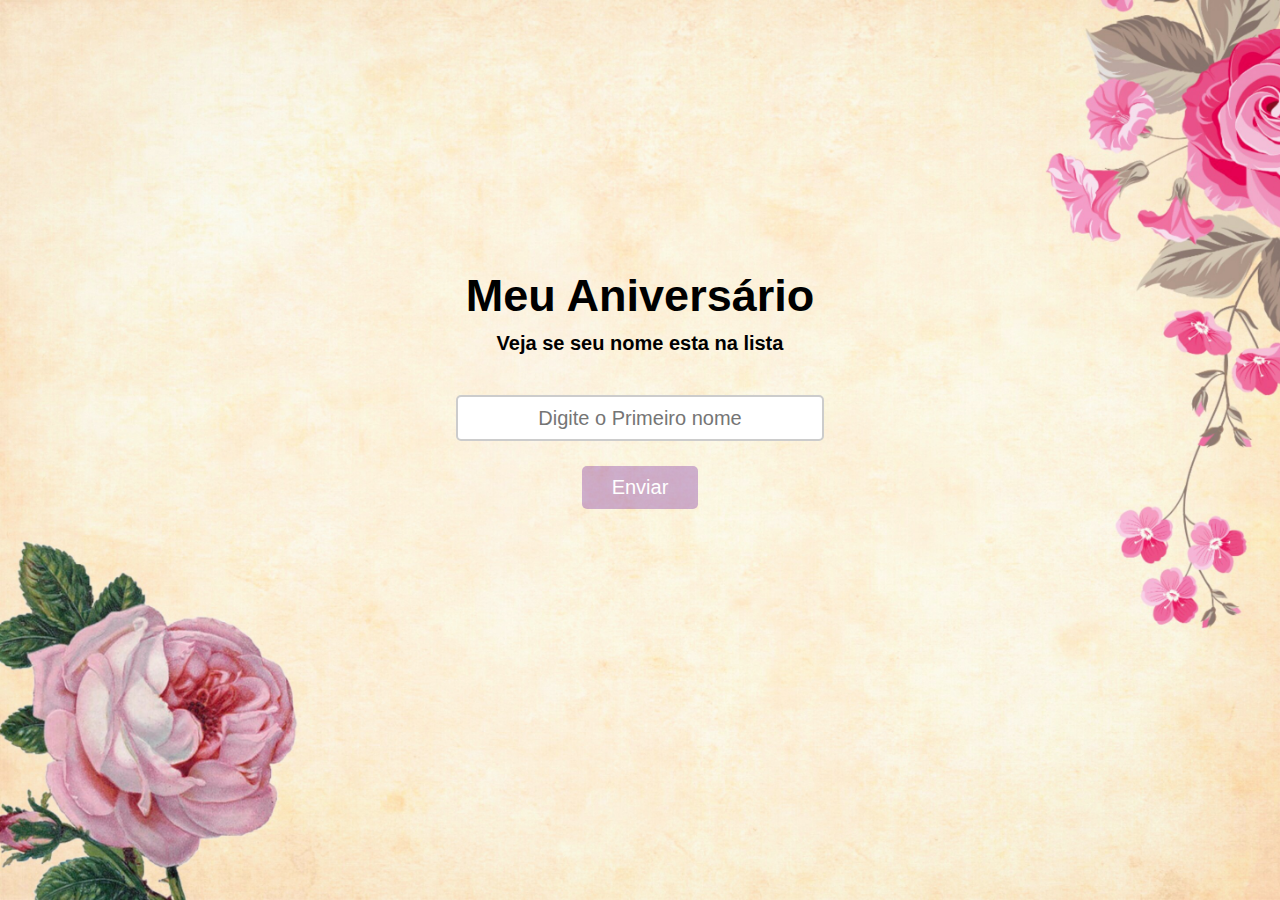
<file: index.html>
<!DOCTYPE html>
<html lang="pt-br">
<head>
  <meta charset="UTF-8">
  <title>Meu Aniversário</title>
  <link rel="stylesheet" href="style.css">
  <link rel="stylesheet" href="responsive.css">
</head>
<body>
    <p class="bg-display"></p>

  <header>
    
      <h1>Meu Aniversário</h1>
      <h2>Veja se seu nome esta na lista</h2>


    <div class="conteiner">

        <span class="textbox">
            <input type="text" id="nome" placeholder="Digite o Primeiro nome">
        </span>

        <span>
            <button class="botao" id="enviar">Enviar</button>
        </span>
        
    </div>
        
      <div class="mensagem_validacao">
          <p id="mensagem"></p>
          <button type="button" id="ver-convite" style="display: none;">Ver convite</button>
      </div>
  </header>




  <script src="index.js"></script>
</body>
</html>
</file>
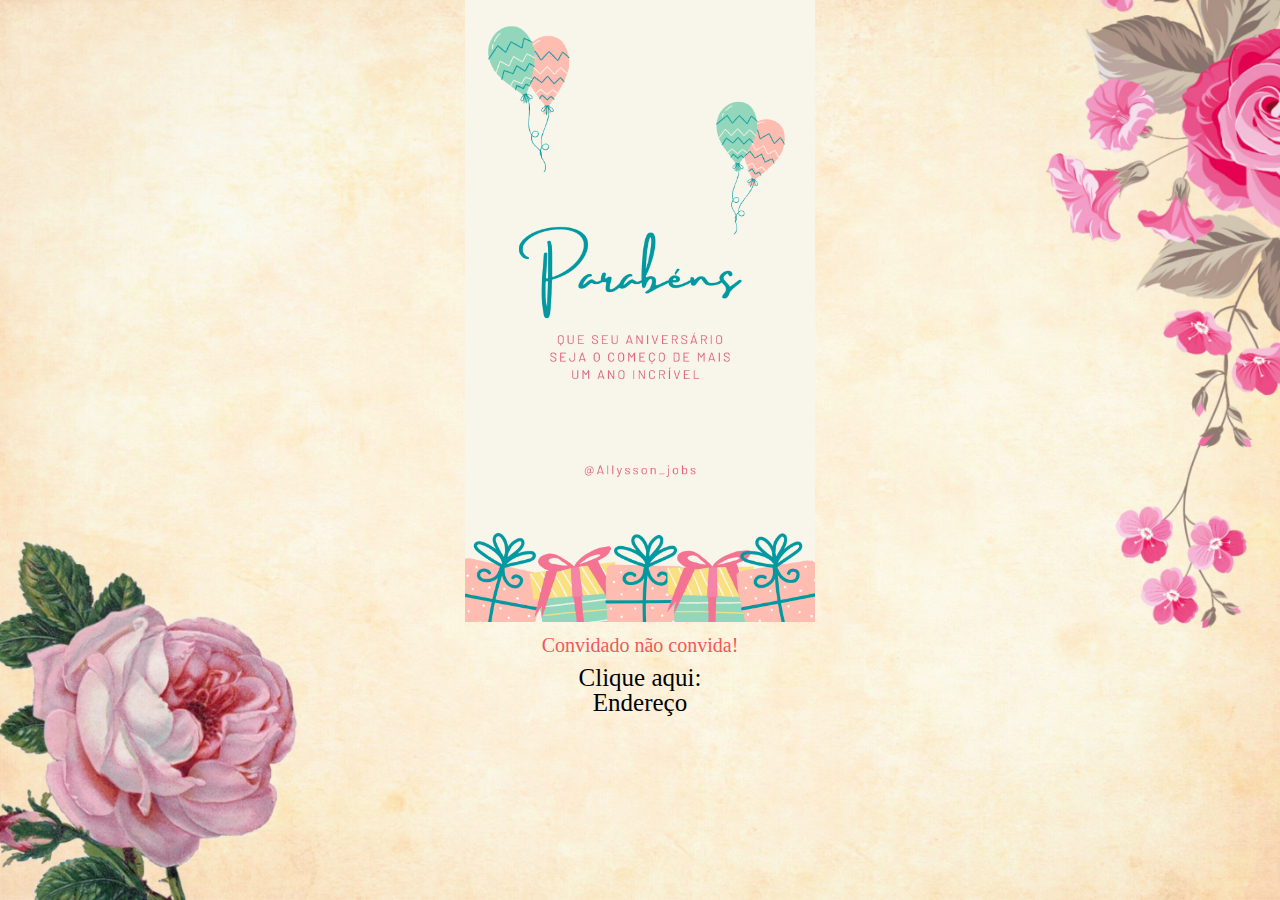
<file: convite.html>
<!DOCTYPE html>
<html lang="pt-br">
<head>
  <meta charset="UTF-8">
  <title>Convite</title>
  <link rel="stylesheet" href="reset.css">
  <link rel="stylesheet" href="convite.css">
  <link rel="stylesheet" href="responsive.css">
</head>
<body>
  <div class="header">
    <p class="bg-display"></p>
    <div>
        <span class="img"><img src="./img/convite.png" alt="Convite aniversário" class="convite_img" ></span>
        <p class="aviso">Convidado não convida!</p>
        <div class="endereco">
            <a href="https://www.google.com.br/maps/">
                <p>Clique aqui:</p>
                <p class="endereco_local">Endereço</p>
            </a>
          </div>
    </div>
  </div>
</body>
</html>
</file>
<file: style.css>
body {
    font-family: Arial, Helvetica, sans-serif;
}
header {
    margin-top: 30vh;
    text-align: center;
}
.bg-display {
    margin-top: 0px;
    background-image: url('./img/fundo.jpg');
    background-size: cover;
    height: 100vh;
    width: 100vw;
    position: absolute;
    top: 0;
    left: 0;
    z-index: -1;
  }
  

  h1 {
    font-size: 45px;
  }
  h2 {
    margin-top: -20px;
    margin-bottom: 40px;
    font-size: 20px;
  }

  .conteiner span {
    display: flex;
    margin: auto;
    justify-content: center;
  }

  .textbox input{
    border-radius: 5px;
    border: 2px solid #ccc;
    height: 40px;
    width: 40vh;
    outline: none;
    text-align: center;
    font-size: 20px;
  }
  .textbox input:focus {
    border: 2px solid #230fa2;
  }

  .botao {
    margin-top: 25px;
    font-size: 20px;
    border-radius: 5px;
    border:none;
    padding: 10px 30px;
    background: #721da055;
    color: white;
    cursor: pointer;
  }
  .botao:hover {
    background: #52206b55;
  }
  .mensagem_validacao {
    display: block;
    justify-content: center;
    margin-top: 25px;
  }

  #mensagem {
    font-size: 20px;
  }

 #ver-convite {
        margin: auto;
        margin-top: 10px;
        font-size: 15px;
        border-radius: 5px;
        border:none;
        padding: 10px 20px;
        background: #3eab5255;
        color: white;
        cursor: pointer;
 }
 #ver-convite:hover {
    background: #379d4b55;
  }
</file>
<file: responsive.css>
@media only screen and (max-width: 1000px) {
                 /* página do index */
    header {
        margin-top: 10vh;
    }
    h1 {
        font-size: 25px;
      }
      h2 {
        margin-top: -15px;
        margin-bottom: 30px;
        font-size: 15px;
      }



              /* página de convite */
  .bg-display {
   opacity: .2;
}

.convite_img {
  max-width: 500px;
}

  p {
    text-align: center;
    color: black;
    font-size: 25px;
}
}




@media only screen and (max-width: 600px) {

/* página de convite */


.convite_img {
max-width: 400px;
}

}
</file>
<file: convite.css>
body {
    display: flex;
    justify-content: center;
    align-items: center;
  }
  .bg-display {
    background-image: url('./img/fundo.jpg');
    background-size: cover;
    height: 100vh;
    width: 100vw;
    position: absolute;
    top: 0;
    left: 0;
    z-index: -1;
  }
  .convite_img {
    max-width: 350px;
  }

.endereco {
  margin-top: 10px;
}
 
  a {
    text-decoration: none;
  }
  a:hover {
    color: #230fa2;
  }
  p {
    text-align: center;
    color: #000000;
    font-size: 25px;
  }
  @keyframes piscaPisca {
    0% { color: #f15959;}
    50% { color: transparent;}
    100% { color: #f15959;}
  }
.aviso {
  margin-top: 10px;
  color: #f15959;
  font-size: 20px;
  animation: piscaPisca 2.6s infinite;
}
</file>
